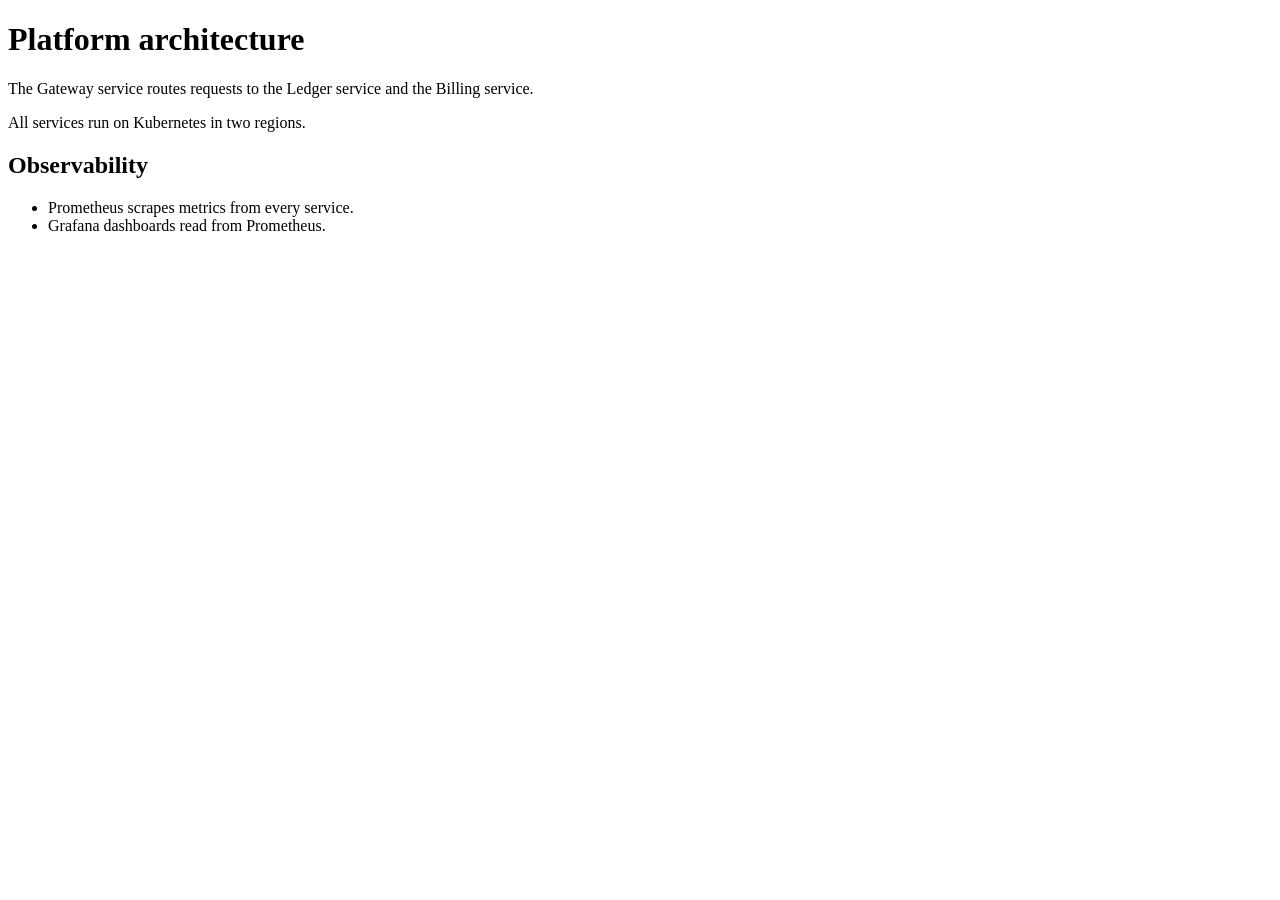
<file: examples/sample-knowledge-base/platform/architecture.html>
<!doctype html>
<html><head><title>Architecture</title></head>
<body>
<h1>Platform architecture</h1>
<p>The Gateway service routes requests to the Ledger service and the Billing service.</p>
<p>All services run on Kubernetes in two regions.</p>
<h2>Observability</h2>
<ul>
  <li>Prometheus scrapes metrics from every service.</li>
  <li>Grafana dashboards read from Prometheus.</li>
</ul>
</body></html>
</file>
